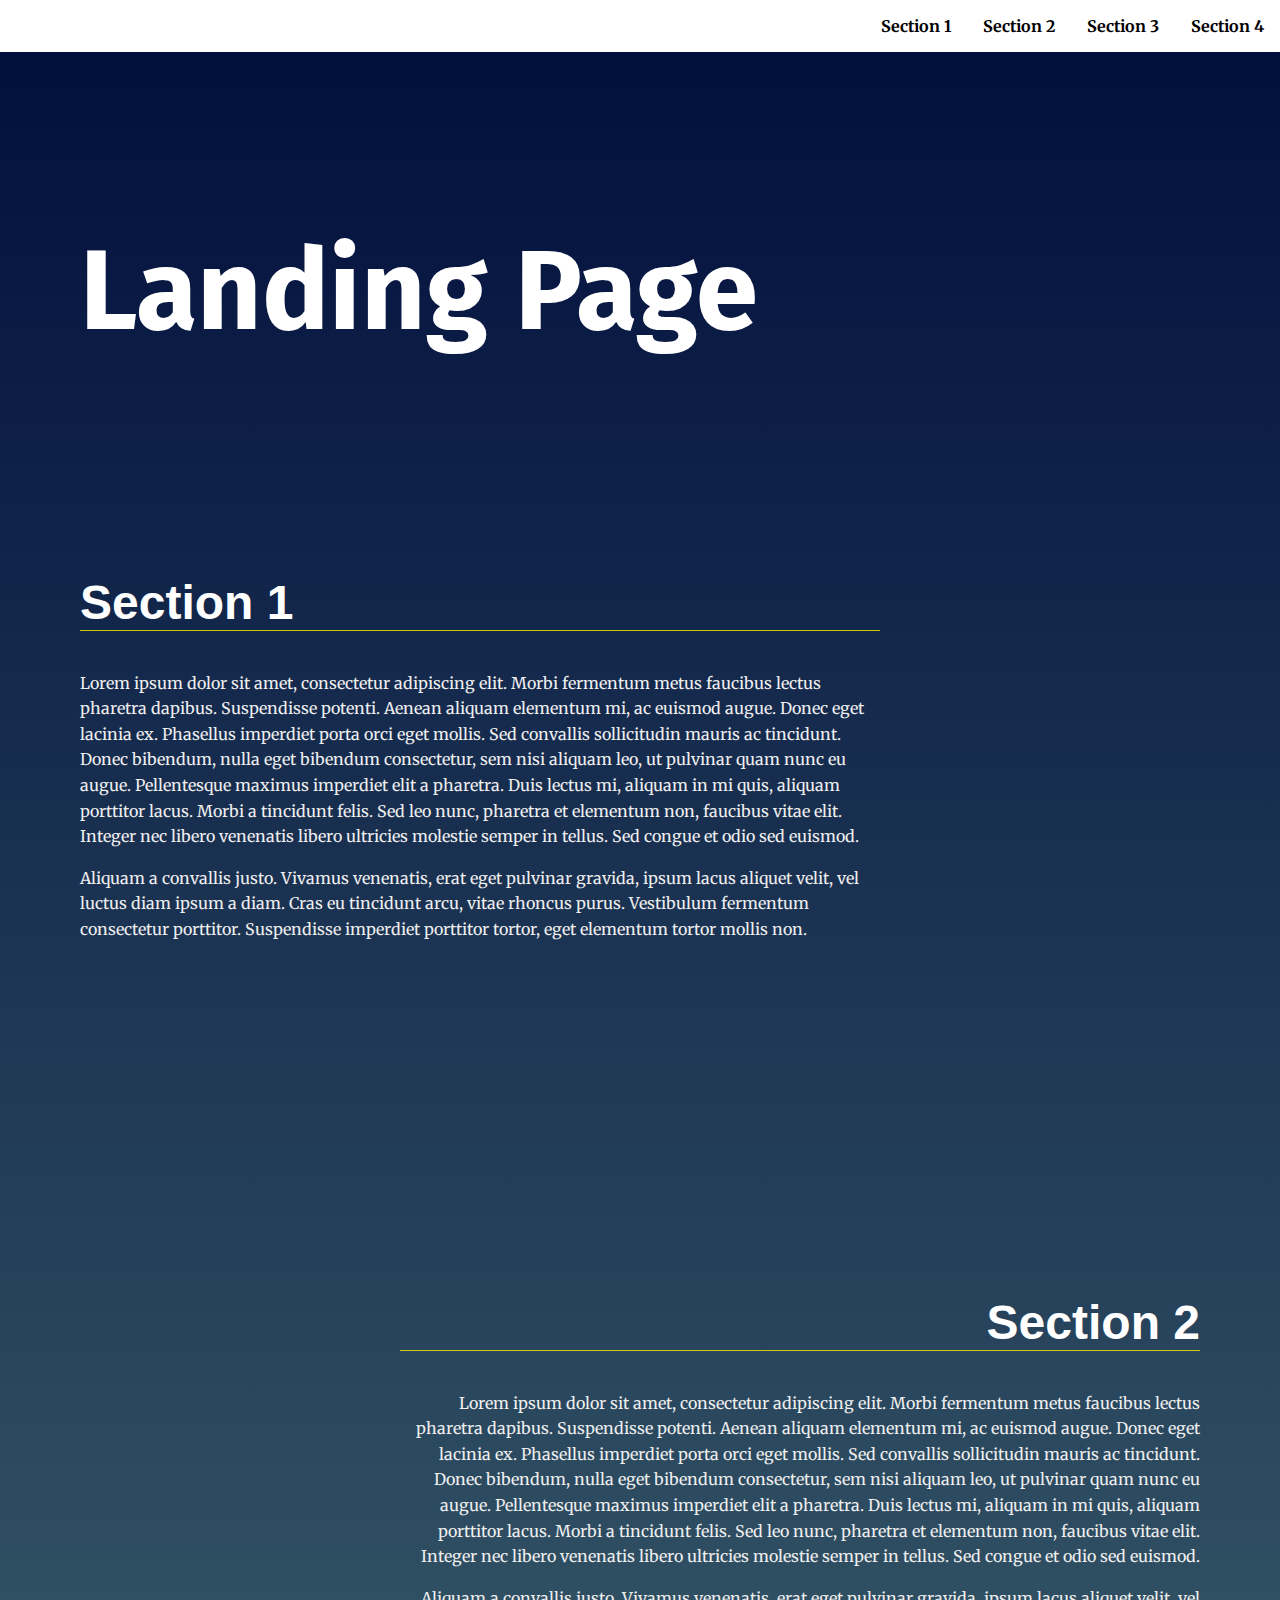
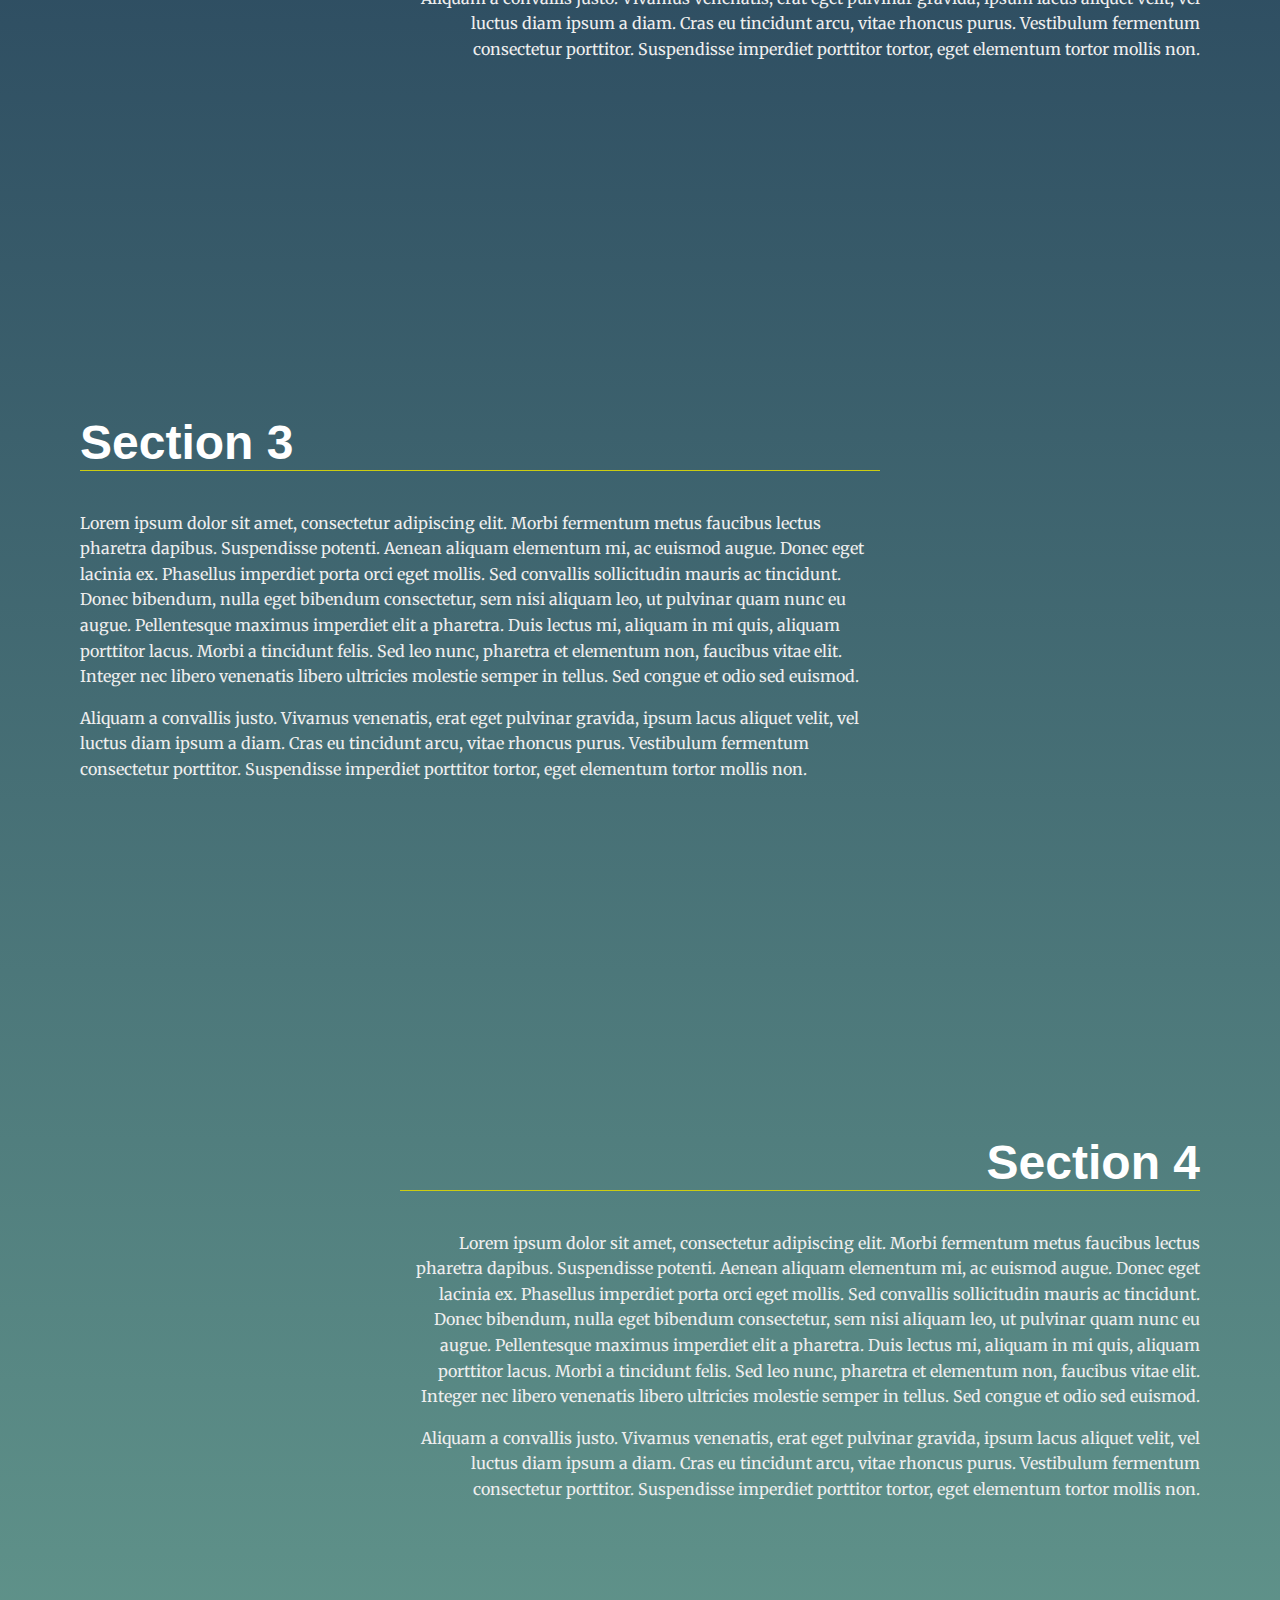
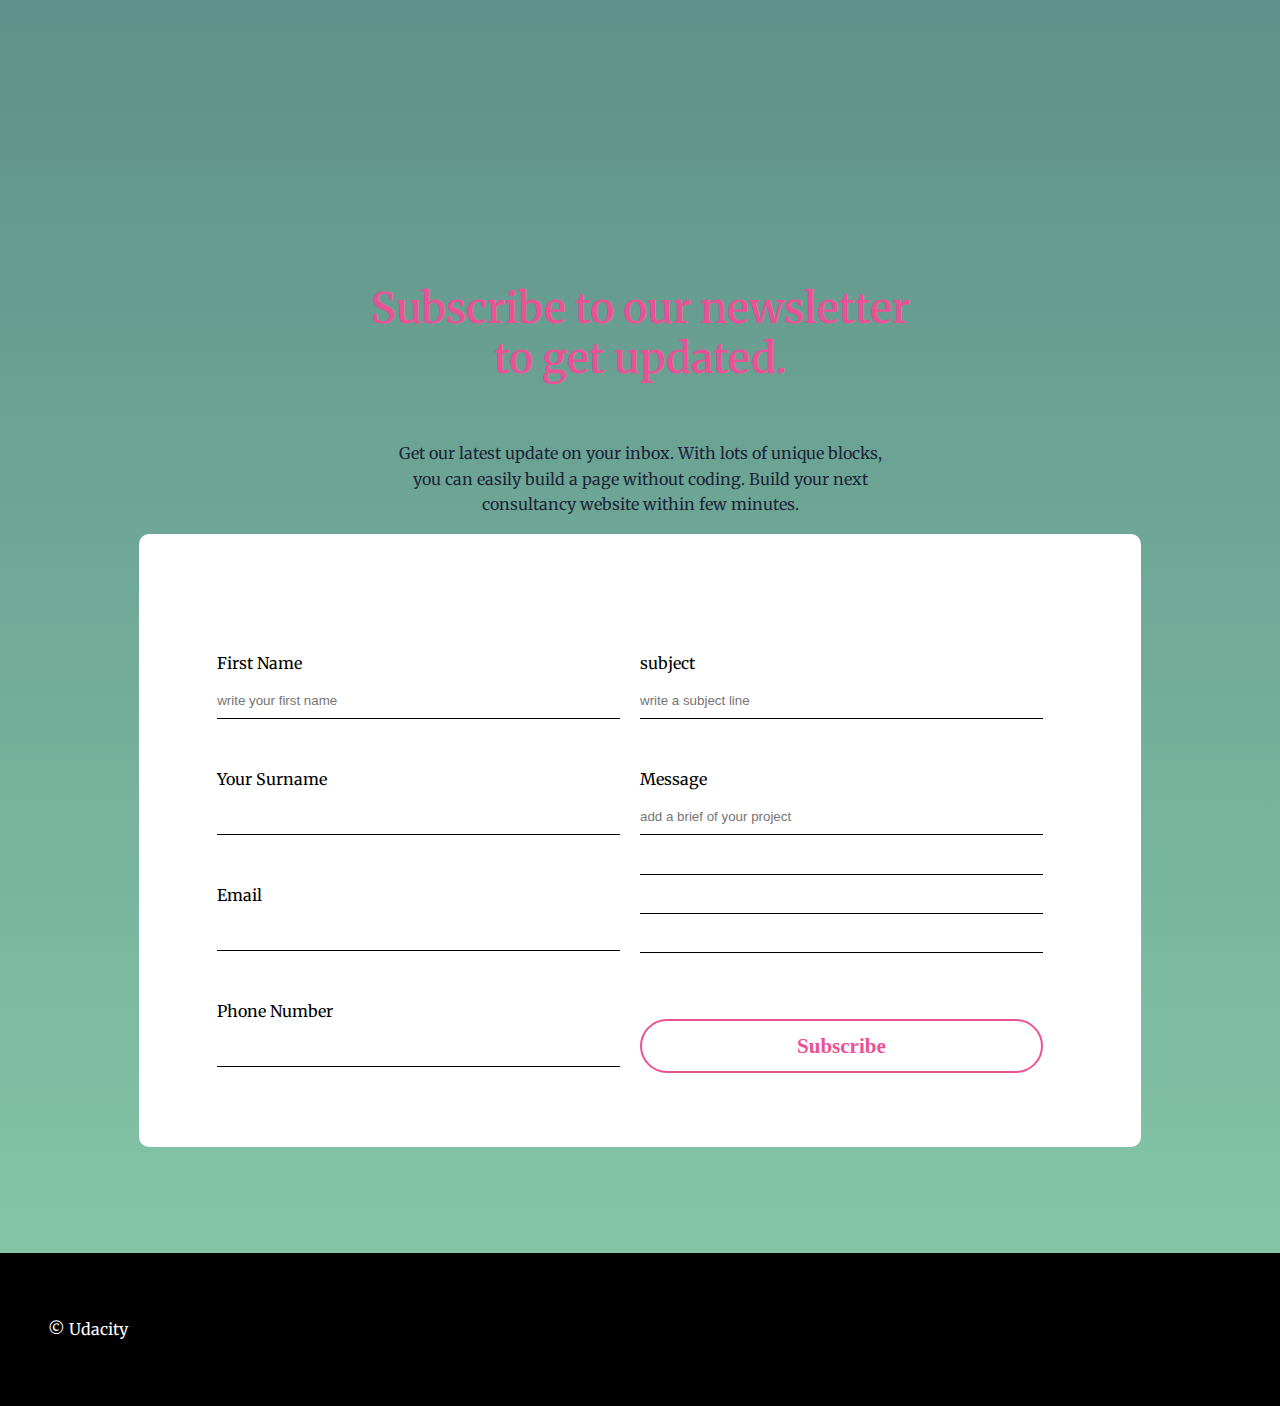
<file: index.html>
<!DOCTYPE>
<html lang="en">

<head>
    <meta charset="UTF-8" />
    <meta name="viewport" content="width=device-width, initial-scale=1.0" />
    <meta http-equiv="X-UA-Compatible" content="ie=edge" />
    <title>Manipulating the DOM</title>
    <!-- Load Google Fonts -->
    <link href="https://fonts.googleapis.com/css?family=Fira+Sans:900|Merriweather&display=swap" rel="stylesheet" />
    <!-- Load Styles -->
    <link href="css/styles.css" rel="stylesheet" />
</head>

<body>
    <!-- HTML Follows BEM naming conventions 
  IDs are only used for sections to connect menu achors to sections -->
    <header class="page__header">
        <nav class="navbar__menu">
            <!-- Navigation starts as empty UL that will be populated with JS -->
            <ul id="navbar__list"></ul>
        </nav>
    </header>
    <main>
        <header class="main__hero">
            <h1>Landing Page</h1>
        </header>
        <!-- Each Section has an ID (used for the anchor) and 
    a data attribute that will populate the li node.
    Adding more sections will automatically populate nav.
    The first section is set to active class by default -->
        <section id="section1" data-nav="Section 1">
            <div class="landing__container">
                <h2>Section 1</h2>
                <p>
                    Lorem ipsum dolor sit amet, consectetur adipiscing elit. Morbi fermentum metus faucibus lectus
                    pharetra dapibus. Suspendisse potenti. Aenean aliquam elementum mi, ac euismod augue. Donec eget
                    lacinia ex. Phasellus
                    imperdiet porta orci eget mollis. Sed convallis sollicitudin mauris ac tincidunt. Donec bibendum,
                    nulla eget bibendum consectetur, sem nisi aliquam leo, ut pulvinar quam nunc eu augue. Pellentesque
                    maximus imperdiet
                    elit a pharetra. Duis lectus mi, aliquam in mi quis, aliquam porttitor lacus. Morbi a tincidunt
                    felis. Sed leo nunc, pharetra et elementum non, faucibus vitae elit. Integer nec libero venenatis
                    libero ultricies
                    molestie semper in tellus. Sed congue et odio sed euismod.
                </p>

                <p>
                    Aliquam a convallis justo. Vivamus venenatis, erat eget pulvinar gravida, ipsum lacus aliquet velit,
                    vel luctus diam ipsum a diam. Cras eu tincidunt arcu, vitae rhoncus purus. Vestibulum fermentum
                    consectetur
                    porttitor. Suspendisse imperdiet porttitor tortor, eget elementum tortor mollis non.
                </p>
            </div>
        </section>
        <section id="section2" data-nav="Section 2">
            <div class="landing__container">
                <h2>Section 2</h2>
                <p>
                    Lorem ipsum dolor sit amet, consectetur adipiscing elit. Morbi fermentum metus faucibus lectus
                    pharetra dapibus. Suspendisse potenti. Aenean aliquam elementum mi, ac euismod augue. Donec eget
                    lacinia ex. Phasellus
                    imperdiet porta orci eget mollis. Sed convallis sollicitudin mauris ac tincidunt. Donec bibendum,
                    nulla eget bibendum consectetur, sem nisi aliquam leo, ut pulvinar quam nunc eu augue. Pellentesque
                    maximus imperdiet
                    elit a pharetra. Duis lectus mi, aliquam in mi quis, aliquam porttitor lacus. Morbi a tincidunt
                    felis. Sed leo nunc, pharetra et elementum non, faucibus vitae elit. Integer nec libero venenatis
                    libero ultricies
                    molestie semper in tellus. Sed congue et odio sed euismod.
                </p>

                <p>
                    Aliquam a convallis justo. Vivamus venenatis, erat eget pulvinar gravida, ipsum lacus aliquet velit,
                    vel luctus diam ipsum a diam. Cras eu tincidunt arcu, vitae rhoncus purus. Vestibulum fermentum
                    consectetur
                    porttitor. Suspendisse imperdiet porttitor tortor, eget elementum tortor mollis non.
                </p>
            </div>
        </section>
        <section id="section3" data-nav="Section 3">
            <div class="landing__container">
                <h2>Section 3</h2>
                <p>
                    Lorem ipsum dolor sit amet, consectetur adipiscing elit. Morbi fermentum metus faucibus lectus
                    pharetra dapibus. Suspendisse potenti. Aenean aliquam elementum mi, ac euismod augue. Donec eget
                    lacinia ex. Phasellus
                    imperdiet porta orci eget mollis. Sed convallis sollicitudin mauris ac tincidunt. Donec bibendum,
                    nulla eget bibendum consectetur, sem nisi aliquam leo, ut pulvinar quam nunc eu augue. Pellentesque
                    maximus imperdiet
                    elit a pharetra. Duis lectus mi, aliquam in mi quis, aliquam porttitor lacus. Morbi a tincidunt
                    felis. Sed leo nunc, pharetra et elementum non, faucibus vitae elit. Integer nec libero venenatis
                    libero ultricies
                    molestie semper in tellus. Sed congue et odio sed euismod.
                </p>

                <p>
                    Aliquam a convallis justo. Vivamus venenatis, erat eget pulvinar gravida, ipsum lacus aliquet velit,
                    vel luctus diam ipsum a diam. Cras eu tincidunt arcu, vitae rhoncus purus. Vestibulum fermentum
                    consectetur
                    porttitor. Suspendisse imperdiet porttitor tortor, eget elementum tortor mollis non.
                </p>
            </div>
        </section>
        <section id="section4" data-nav="Section 4">
            <div class="landing__container">
                <h2>Section 4</h2>
                <p>
                    Lorem ipsum dolor sit amet, consectetur adipiscing elit. Morbi fermentum metus faucibus lectus
                    pharetra dapibus. Suspendisse potenti. Aenean aliquam elementum mi, ac euismod augue. Donec eget
                    lacinia ex. Phasellus
                    imperdiet porta orci eget mollis. Sed convallis sollicitudin mauris ac tincidunt. Donec bibendum,
                    nulla eget bibendum consectetur, sem nisi aliquam leo, ut pulvinar quam nunc eu augue. Pellentesque
                    maximus imperdiet
                    elit a pharetra. Duis lectus mi, aliquam in mi quis, aliquam porttitor lacus. Morbi a tincidunt
                    felis. Sed leo nunc, pharetra et elementum non, faucibus vitae elit. Integer nec libero venenatis
                    libero ultricies
                    molestie semper in tellus. Sed congue et odio sed euismod.
                </p>

                <p>
                    Aliquam a convallis justo. Vivamus venenatis, erat eget pulvinar gravida, ipsum lacus aliquet velit,
                    vel luctus diam ipsum a diam. Cras eu tincidunt arcu, vitae rhoncus purus. Vestibulum fermentum
                    consectetur
                    porttitor. Suspendisse imperdiet porttitor tortor, eget elementum tortor mollis non.
                </p>
            </div>
        </section>
    </main>
    <div class="footer">
        <h3>
            Subscribe to our newsletter <br />
            to get updated.
        </h3>
        <p>
            Get our latest update on your inbox. With lots of unique blocks, <br />
            you can easily build a page without coding. Build your next <br />
            consultancy website within few minutes.
        </p>
        <form action="page.html" method="get" enctype="application/x-www-form-urlencoded" class="form">
            <fieldset>
                <div class="part1">
                    <label for="firstname">First Name</label>
                    <input type="text" name="firstname" placeholder="write your first name" required />
                    <label for="surname">Your Surname</label>
                    <input type="text" name="surname" required />
                    <label for="email">Email</label>
                    <input type="email" name="email" required />
                    <label for="number">Phone Number</label>
                    <input type="tel" name="number" required />
                </div>
                <div class="part2">
                    <label for="subject">subject</label>
                    <input type="text" name="subject" placeholder="write a subject line" />
                    <label for="message">Message</label>
                    <input type="text" name="message" placeholder="add a brief of your project" required />
                    <hr />
                    <hr />
                    <hr />
                    <div><button>Subscribe</button></div>
                </div>
            </fieldset>
        </form>
    </div>
    <footer class="page__footer">
        <p>&copy Udacity</p>
    </footer>
</body>
<script src="js/app.js"></script>

</html>
</file>
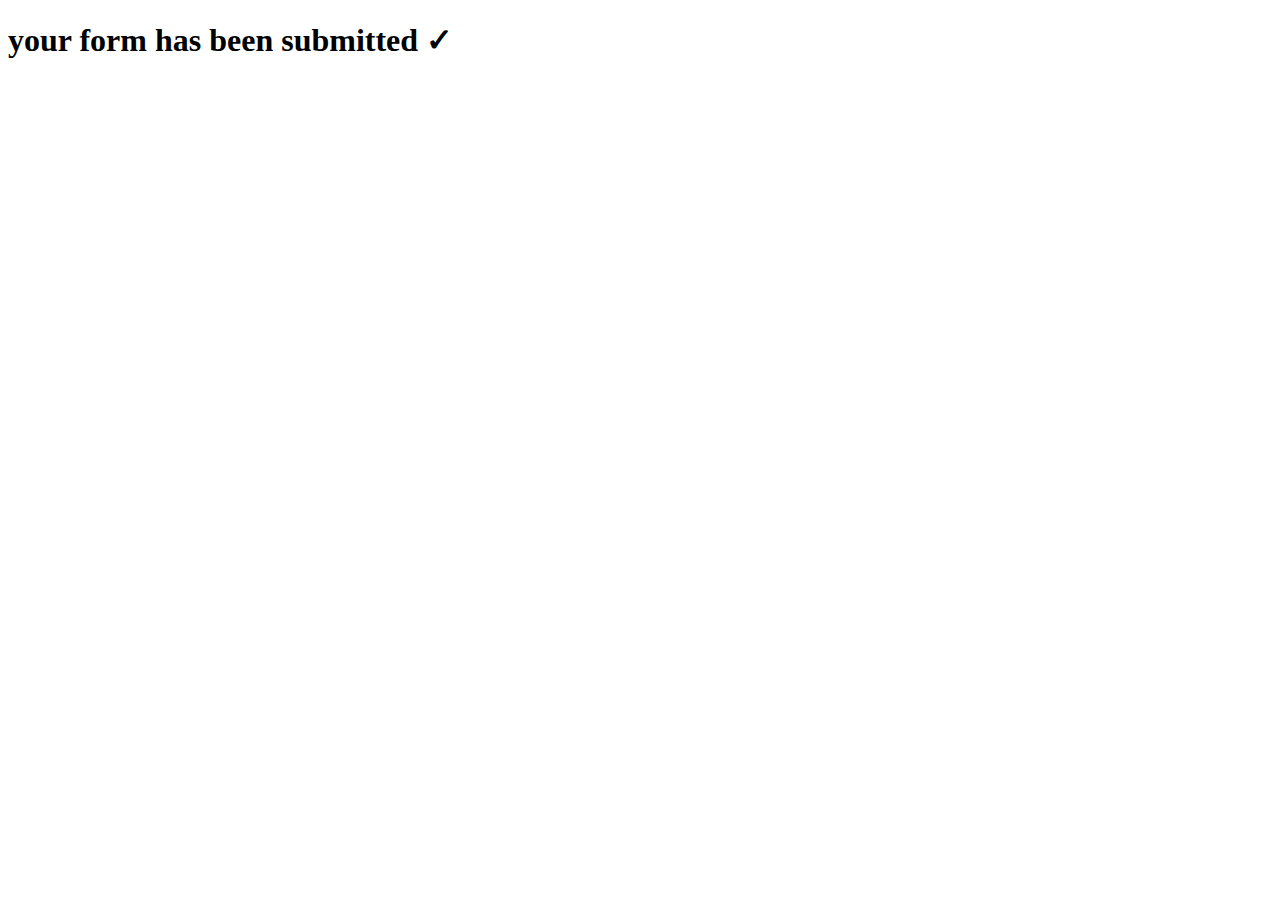
<file: page.html>
<!DOCTYPE html>
<html lang="en">

<head>
    <meta charset="UTF-8">
    <meta http-equiv="X-UA-Compatible" content="IE=edge">
    <meta name="viewport" content="width=device-width, initial-scale=1.0">
    <title>form submitted</title>
</head>

<body>
    <h1>your form has been submitted <span style="font-family: Arial Unicode MS, Lucida Grande">
            &#10003;
        </span> </h1>
</body>

</html>
</file>
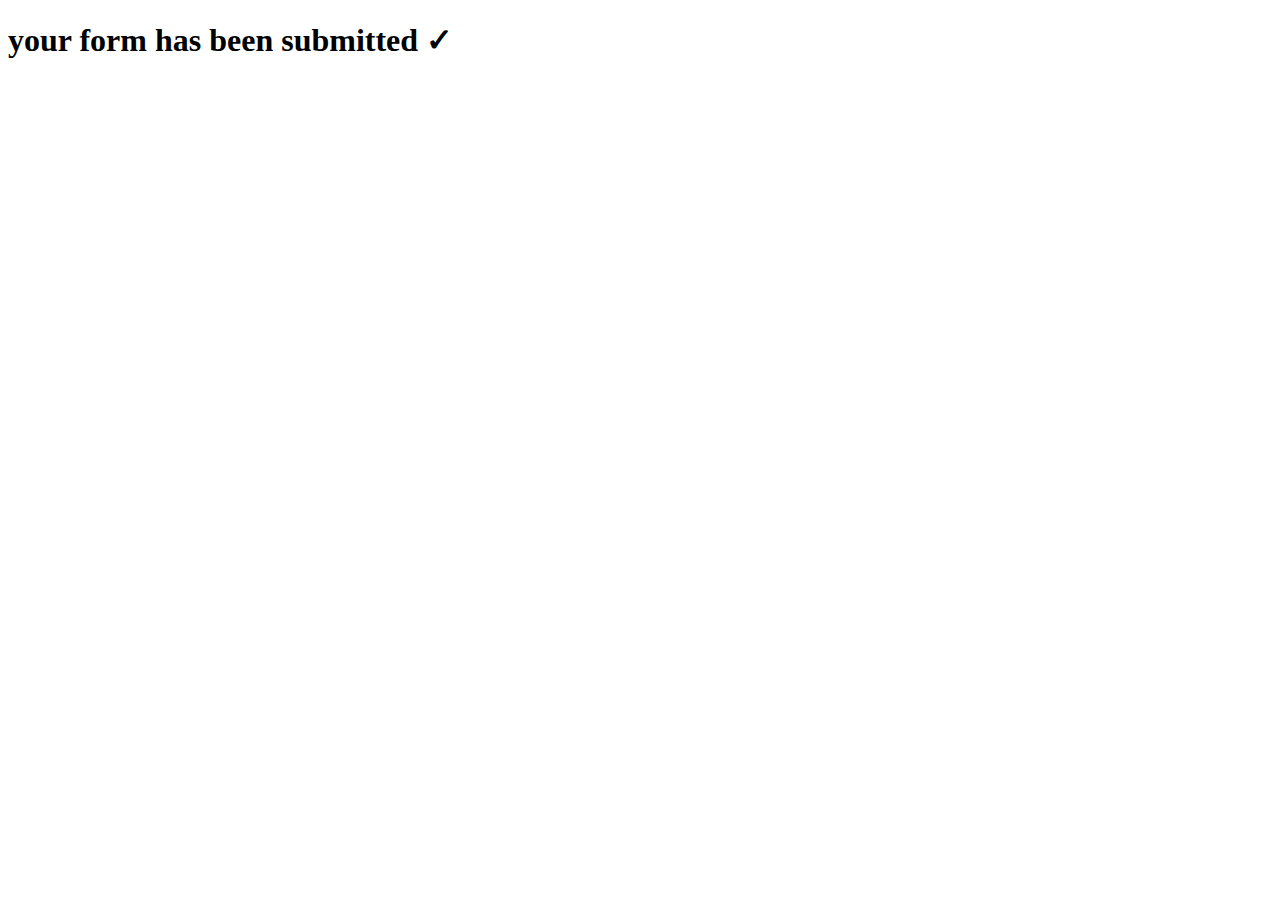
<file: html/page.html>
<!DOCTYPE html>
<html lang="en">
<head>
    <meta charset="UTF-8">
    <meta http-equiv="X-UA-Compatible" content="IE=edge">
    <meta name="viewport" content="width=device-width, initial-scale=1.0">
    <title>form submitted</title>
</head>
<body>
    <h1>your form has been submitted <span style="font-family: Arial Unicode MS, Lucida Grande">
        &#10003;
      </span> </h1>
</body>
</html>
</file>
<file: css/styles.css>
/*
 *
 * CSS written based on SMACSS architecture.
 * To learn more, visit: http://smacss.com/
 * 
 * For simplicity, no reset or normalize is added. 
 * To learn more, visit: https://css-tricks.com/reboot-resets-reasoning/
 *
*/

/* ---- Base Rules ---- */
body {
    background: rgb(136, 203, 171);
    background: linear-gradient(0deg, rgba(136, 203, 171, 1) 0%, rgba(0, 13, 60, 1) 100%);
    margin: 0;
    font-family: "Merriweather", serif;
    color: #fff;
}
#navbar__list .menu__link:active:focus {
    background-color: #333;
    color: #fff;
}
.form {
    padding: 1em;
    background-color: #fff;
    border-radius: 10px;
    color: #000;
}
/* Typeography General*/
h1 {
    font-family: "Fira Sans", sans-serif;
    font-size: 3em;
    margin: 2em 1rem;
}
h3 {
    color: #eb5296;
    font-weight: 600;
    font-size: 42px;
    line-height: 50px;
    text-align: center;
}
@media only screen and (min-width: 35em) {
    h1 {
        font-size: 7em;
        margin: 2em 4rem 1em;
    }
}

h2 {
    border-bottom: 1px solid #cc1;
    font-family: "Oxygen", Sans-Serif;
    font-size: 3em;
    color: #fff;
}

p {
    line-height: 1.6em;
    color: #eee;
}

/* ---- Layout Rules ---- */
main {
    margin: 10vh 1em 10vh;
}

.main-hero {
    min-height: 40vh;
    padding-top: 3em;
}

section {
    position: relative;
    min-height: 80vh;
}

/* ---- Module Rules ---- */

/* Navigation Styles*/
.navbar__menu ul {
    padding-left: 0;
    margin: 0;
    text-align: right;
}

.navbar__menu li {
    display: inline-block;
}

.navbar__menu .menu__link {
    display: block;
    padding: 1em;
    font-weight: bold;
    text-decoration: none;
    color: #000;
}

.navbar__menu .menu__link:hover {
    background: #333;
    color: #fff;
    transition: ease 0.3s all;
}

/* Header Styles */
.page__header {
    background: #fff;
    position: fixed;
    top: 0;
    width: 100%;
    z-index: 5;
}

/* Footer Styles */
.page__footer {
    background: #000;
    padding: 3em;
    color: #fff;
}

.page__footer p {
    color: #fff;
}

/* ---- Theme Rules ---- */
/* Landing Container Styles */
.landing__container {
    padding: 1em;
    text-align: left;
}

@media only screen and (min-width: 35em) {
    .landing__container {
        max-width: 50em;
        padding: 4em;
    }
    .form {
        width: 70%;
        padding: 4em;
    }
}

section:nth-of-type(even) .landing__container {
    margin-right: 0;
    margin-left: auto;
    text-align: right;
}

/* Background Circles */
/* Note that background circles are created with psuedo elements before and after */
/* Circles appear to be random do to use of :nth-of-type psuedo class */
section:nth-of-type(odd) .landing__container::before {
    content: "";
    background: rgba(255, 255, 255, 0.187);
    position: absolute;
    z-index: -5;
    width: 20vh;
    height: 20vh;
    border-radius: 50%;
    opacity: 0;
    transition: ease 0.5s all;
}

section:nth-of-type(even) .landing__container::before {
    content: "";
    background: rgb(255, 255, 255);
    background: linear-gradient(0deg, rgba(255, 255, 255, 0.1) 0%, rgba(255, 255, 255, 0.2) 100%);
    position: absolute;
    top: 3em;
    right: 3em;
    z-index: -5;
    width: 10vh;
    height: 10vh;
    border-radius: 50%;
    opacity: 0;
    transition: ease 0.5s all;
}

section:nth-of-type(3n) .landing__container::after {
    content: "";
    background: rgb(255, 255, 255);
    background: linear-gradient(0deg, rgba(255, 255, 255, 0.1) 0%, rgba(255, 255, 255, 0.2) 100%);
    position: absolute;
    right: 0;
    bottom: 0;
    z-index: -5;
    width: 10vh;
    height: 10vh;
    border-radius: 50%;
    opacity: 0;
    transition: ease 0.5s all;
}

section:nth-of-type(3n + 1) .landing__container::after {
    content: "";
    background: rgb(255, 255, 255);
    background: linear-gradient(0deg, rgba(255, 255, 255, 0.1) 0%, rgba(255, 255, 255, 0.2) 100%);
    position: absolute;
    right: 20vw;
    bottom: -5em;
    z-index: -5;
    width: 15vh;
    height: 15vh;
    border-radius: 50%;
    opacity: 0;
    transition: ease 0.5s all;
}

/* ---- Theme State Rules ---- */
/* Section Active Styles */
/* Note: your-active-class class is applied through javascript. You should update the class here and in the index.html to what you set in your javascript file.  */
section.your-active-class {
    background: rgb(0, 0, 0);
    background: linear-gradient(0deg, rgba(0, 0, 0, 0.1) 0%, rgba(0, 0, 0, 0) 100%);
}

section.your-active-class .landing__container::before {
    opacity: 1;
    animation: rotate 4s linear 0s infinite forwards;
}

section.your-active-class .landing__container::after {
    opacity: 1;
    animation: rotate 5s linear 0s infinite forwards reverse;
}

/* Section Active Styles Keyframe Animations */
@keyframes rotate {
    from {
        transform: rotate(0deg) translate(-1em) rotate(0deg);
    }
    to {
        transform: rotate(360deg) translate(-1em) rotate(-360deg);
    }
}
.footer {
    margin: 10vh 1em 10vh;
    display: flex;
    flex-direction: column;
    align-items: center;
}
.footer p {
    color: #1d263a;
    text-align: center;
}
form fieldset {
    display: flex;
    border: none;
    height: 100%;
}
.part2,
.part1 {
    display: flex;
    flex-direction: column;
    width: 100%;
    margin: 0 20px 0 0;
}
.part1 label,
.part2 label {
    padding-bottom: 10px;
}
input,
textarea {
    border: none;
    border-bottom: #000 1px solid;
    outline: 0;
    padding: 10px 0;
}
button {
    padding: 10px 0;
    font-family: Source Sans Pro;
    font-size: 21px;
    font-weight: 600;
    line-height: 30px;
    letter-spacing: 0px;
    text-align: center;
    color: #eb5296;
    background-color: #fff;
    border: 2px solid #eb5296;
    border-radius: 100px;
    margin: 66px 0 0 0;
    width: 100%;
}

label {
    margin: 50px 0 0 0;
    padding: 0;
}
.part2 {
    height: max-content;
}
hr {
    width: 100%;
    margin: 38.15px 0 0 0;
    outline: 0;
    border: none;
    border-bottom: 1px solid #000;
}
button:hover {
    color: #fff;
    background-color: #eb5296;
    transition: 0.5s;
}
@media (max-width: 590px) {
    fieldset {
        flex-wrap: wrap;
    }
}
.nactive {
    background-color: #333;
}
.nactive a {
    color: #fff !important;
}
</file>
